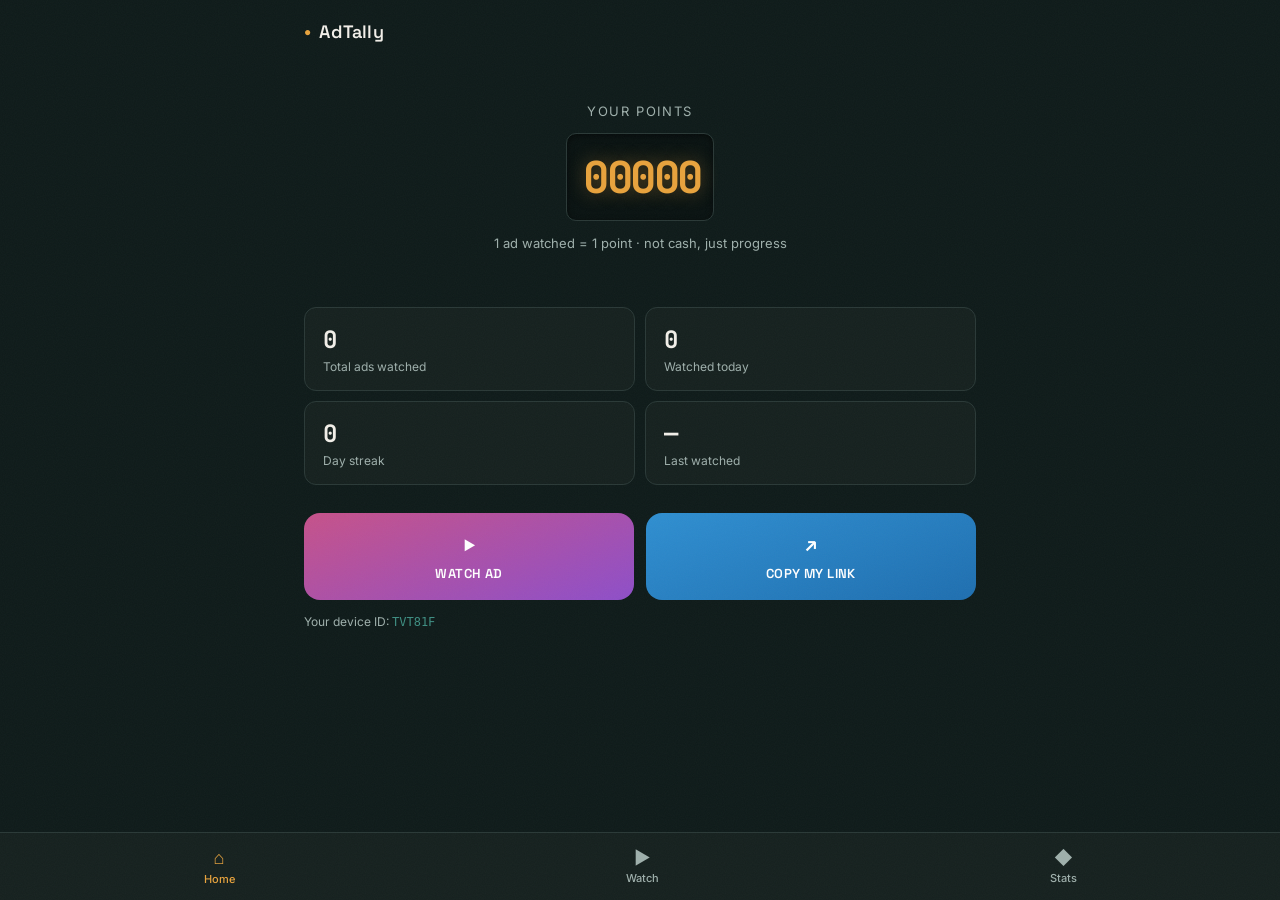
<file: index.html>
<!DOCTYPE html>
<html lang="ur" dir="ltr">
<head>
<meta charset="UTF-8" />
<meta name="viewport" content="width=device-width, initial-scale=1.0" />
<title>AdTally — Watch Ads, Track Your Points</title>
<meta name="description" content="Watch ads and track your points. No signup, no limits, no payouts." />

<link rel="preconnect" href="https://fonts.googleapis.com">
<link rel="preconnect" href="https://fonts.gstatic.com" crossorigin>
<link href="https://fonts.googleapis.com/css2?family=Space+Grotesk:wght@500;600;700&family=Inter:wght@400;500;600&family=JetBrains+Mono:wght@500;700&display=swap" rel="stylesheet">

<link rel="stylesheet" href="style.css">
</head>
<body>

  <div class="grain"></div>

  <header class="topbar" id="top">
    <div class="brand">
      <span class="brand-mark">●</span>
      <span class="brand-name">AdTally</span>
    </div>
  </header>

  <main class="stage">

    <!-- HERO: points balance -->
    <section class="counter-block" aria-live="polite">
      <p class="counter-label">Your points</p>
      <div class="odometer" id="odometer">
        <span class="digit" data-d="0">0</span><span class="digit" data-d="0">0</span><span class="digit" data-d="0">0</span><span class="digit" data-d="0">0</span><span class="digit" data-d="0">0</span>
      </div>
      <p class="counter-sub">1 ad watched = 1 point · not cash, just progress</p>
    </section>

    <!-- STATS GRID -->
    <section class="dashboard" id="statsTop">
      <div class="dash-grid">
        <div class="dash-card">
          <p class="dash-num" id="statTotal">0</p>
          <p class="dash-label">Total ads watched</p>
        </div>
        <div class="dash-card">
          <p class="dash-num" id="statToday">0</p>
          <p class="dash-label">Watched today</p>
        </div>
        <div class="dash-card">
          <p class="dash-num" id="statStreak">0</p>
          <p class="dash-label">Day streak</p>
        </div>
        <div class="dash-card">
          <p class="dash-num" id="statLast">—</p>
          <p class="dash-label">Last watched</p>
        </div>
      </div>
    </section>

    <!-- ACTION BUTTONS -->
    <section class="action-row">
      <button id="watchBtn" class="action-btn action-primary">
        <span class="action-icon">▶</span>
        <span>Watch Ad</span>
      </button>
      <button id="shareBtn" class="action-btn action-secondary">
        <span class="action-icon">↗</span>
        <span>Copy My Link</span>
      </button>
    </section>

    <!-- AD SLOT (brief confirmation shown after each Watch Ad tap) -->
    <section class="ad-block" id="adSection" hidden>
      <div class="ad-frame" id="adFrame">
        <div class="ad-done" id="adDone">
          <p class="ad-eyebrow">Counted</p>
          <h2 id="doneMsg">+1 point</h2>
          <button id="nextBtn" class="btn-main">Watch another</button>
        </div>
      </div>
    </section>

    <p class="dash-id">Your device ID: <code id="userId">—</code></p>

  </main>

  <nav class="bottomnav">
    <a href="#top" class="nav-item active"><span class="nav-icon">⌂</span>Home</a>
    <a href="#adSection" class="nav-item" id="navWatch"><span class="nav-icon">▶</span>Watch</a>
    <a href="#statsTop" class="nav-item"><span class="nav-icon">◆</span>Stats</a>
  </nav>

  <div class="toast" id="toast"></div>

  <script src="script.js"></script>

  <!-- Ad network scripts (popunder) -->
  <script src="https://pl30995085.profitableratecpmnetwork.com/93/ab/8a/93ab8ace6bf6db385004f73b7cc048da.js"></script>
  <script src="https://pl30995086.profitableratecpmnetwork.com/ce/1d/2c/ce1d2c18c6053278ccfe668d93d44a98.js"></script>
</body>
</html>
</file>
<file: style.css>
:root {
  --bg: #0F1B1A;
  --surface: #16211F;
  --surface-2: #1D2A28;
  --line: #2A3937;
  --text: #F2EFE9;
  --text-dim: #9FB0AC;
  --amber: #E8A33D;
  --amber-dim: #B87F2A;
  --teal: #3E8E82;
  --radius: 14px;
}

* { box-sizing: border-box; }

html, body {
  margin: 0;
  padding: 0;
  background: var(--bg);
  color: var(--text);
  font-family: 'Inter', sans-serif;
  -webkit-font-smoothing: antialiased;
}

.grain {
  position: fixed;
  inset: 0;
  pointer-events: none;
  opacity: 0.035;
  background-image: url("data:image/svg+xml,%3Csvg xmlns='http://www.w3.org/2000/svg' width='120' height='120'%3E%3Cfilter id='n'%3E%3CfeTurbulence type='fractalNoise' baseFrequency='0.9' numOctaves='2' stitchTiles='stitch'/%3E%3C/filter%3E%3Crect width='100%25' height='100%25' filter='url(%23n)'/%3E%3C/svg%3E");
  z-index: 999;
}

/* Topbar */
.topbar {
  display: flex;
  justify-content: space-between;
  align-items: center;
  padding: 20px 24px;
  max-width: 720px;
  margin: 0 auto;
}
.brand { display: flex; align-items: center; gap: 8px; font-family: 'Space Grotesk', sans-serif; font-weight: 600; font-size: 18px; letter-spacing: 0.2px; }
.brand-mark { color: var(--amber); font-size: 12px; }

.btn-ghost {
  background: transparent;
  border: 1px solid var(--line);
  color: var(--text-dim);
  padding: 8px 14px;
  border-radius: 999px;
  font-size: 13px;
  font-family: 'Inter', sans-serif;
  cursor: pointer;
  transition: border-color 0.2s, color 0.2s;
}
.btn-ghost:hover { border-color: var(--amber); color: var(--amber); }
.btn-ghost:focus-visible { outline: 2px solid var(--amber); outline-offset: 2px; }

/* Stage */
.stage {
  max-width: 720px;
  margin: 0 auto;
  padding: 12px 24px 60px;
}

/* Odometer — signature element */
.counter-block {
  text-align: center;
  padding: 28px 0 12px;
}
.counter-label {
  margin: 0 0 14px;
  font-size: 13px;
  text-transform: uppercase;
  letter-spacing: 1.6px;
  color: var(--text-dim);
}
.odometer {
  display: inline-flex;
  gap: 4px;
  background: #0A1312;
  border: 1px solid var(--line);
  border-radius: 10px;
  padding: 14px 16px;
  box-shadow: inset 0 2px 6px rgba(0,0,0,0.5);
}
.digit {
  font-family: 'JetBrains Mono', monospace;
  font-weight: 700;
  font-size: clamp(28px, 8vw, 44px);
  color: var(--amber);
  width: 0.75ch;
  text-align: center;
  text-shadow: 0 0 18px rgba(232,163,61,0.35);
  transition: transform 0.25s ease;
}
.digit.flip { transform: translateY(-6px); }
.counter-sub {
  margin: 14px 0 0;
  font-size: 13px;
  color: var(--text-dim);
}

/* Action buttons row */
.action-row {
  display: grid;
  grid-template-columns: 1fr 1fr;
  gap: 12px;
  margin: 28px 0 8px;
}
.action-btn {
  border: none;
  border-radius: 16px;
  padding: 18px 12px;
  display: flex;
  flex-direction: column;
  align-items: center;
  gap: 8px;
  font-family: 'Space Grotesk', sans-serif;
  font-weight: 600;
  font-size: 13px;
  letter-spacing: 0.4px;
  text-transform: uppercase;
  cursor: pointer;
  transition: transform 0.15s ease, filter 0.2s;
}
.action-btn:hover { transform: translateY(-2px); filter: brightness(1.08); }
.action-btn:focus-visible { outline: 2px solid var(--text); outline-offset: 3px; }
.action-icon { font-size: 20px; }
.action-primary { background: linear-gradient(160deg, #C6528A, #8E4FC9); color: #fff; }
.action-secondary { background: linear-gradient(160deg, #2F8FD1, #1F6FB0); color: #fff; }

/* Ad block */
.ad-block { margin: 32px 0; }
.ad-frame {
  background: var(--surface);
  border: 1px solid var(--line);
  border-radius: var(--radius);
  padding: 40px 28px;
  text-align: center;
  min-height: 240px;
  display: flex;
  align-items: center;
  justify-content: center;
}
.ad-idle, .ad-done { width: 100%; }
.ad-eyebrow {
  margin: 0 0 8px;
  font-size: 12px;
  text-transform: uppercase;
  letter-spacing: 1.4px;
  color: var(--teal);
  font-weight: 600;
}
.ad-frame h2 {
  font-family: 'Space Grotesk', sans-serif;
  font-size: 22px;
  font-weight: 600;
  margin: 0 0 22px;
}

.btn-main {
  background: var(--amber);
  color: #16211F;
  border: none;
  font-family: 'Space Grotesk', sans-serif;
  font-weight: 600;
  font-size: 15px;
  padding: 13px 28px;
  border-radius: 999px;
  cursor: pointer;
  transition: transform 0.15s ease, background 0.2s;
}
.btn-main:hover { background: #F3B458; transform: translateY(-1px); }
.btn-main:active { transform: translateY(0); }
.btn-main:focus-visible { outline: 2px solid var(--teal); outline-offset: 3px; }

/* Dashboard */
.dashboard { margin-top: 44px; }
.dash-title {
  font-family: 'Space Grotesk', sans-serif;
  font-size: 15px;
  font-weight: 600;
  color: var(--text-dim);
  text-transform: uppercase;
  letter-spacing: 1.2px;
  margin: 0 0 14px;
}
.dash-grid {
  display: grid;
  grid-template-columns: 1fr 1fr;
  gap: 10px;
}
.dash-card {
  background: var(--surface);
  border: 1px solid var(--line);
  border-radius: 12px;
  padding: 16px 18px;
}
.dash-card.wide { grid-column: 1 / -1; }
.dash-num {
  font-family: 'JetBrains Mono', monospace;
  font-size: 24px;
  font-weight: 700;
  margin: 0 0 4px;
  color: var(--text);
}
.dash-label { margin: 0; font-size: 12px; color: var(--text-dim); }
.dash-id { margin-top: 14px; font-size: 12px; color: var(--text-dim); }
.dash-id code { color: var(--teal); }

.stage { padding-bottom: 100px; }

/* Bottom nav */
.bottomnav {
  position: fixed;
  left: 0;
  right: 0;
  bottom: 0;
  z-index: 900;
  display: flex;
  justify-content: space-around;
  background: var(--surface);
  border-top: 1px solid var(--line);
  padding: 10px 8px calc(10px + env(safe-area-inset-bottom));
}
.nav-item {
  display: flex;
  flex-direction: column;
  align-items: center;
  gap: 3px;
  color: var(--text-dim);
  text-decoration: none;
  font-size: 11px;
  font-family: 'Inter', sans-serif;
  font-weight: 500;
  padding: 4px 10px;
}
.nav-item .nav-icon { font-size: 18px; }
.nav-item.active { color: var(--amber); }
.nav-item:focus-visible { outline: 2px solid var(--amber); outline-offset: 2px; border-radius: 6px; }

/* Toast */
.toast {
  position: fixed;
  left: 50%;
  bottom: 24px;
  transform: translateX(-50%) translateY(20px);
  background: var(--surface-2);
  border: 1px solid var(--amber-dim);
  color: var(--text);
  padding: 10px 18px;
  border-radius: 999px;
  font-size: 13px;
  opacity: 0;
  pointer-events: none;
  transition: opacity 0.25s ease, transform 0.25s ease;
  z-index: 1000;
}
.toast.show { opacity: 1; transform: translateX(-50%) translateY(0); }

@media (prefers-reduced-motion: reduce) {
  .digit, .btn-main, .ring-fg, .toast { transition: none; }
}
</file>
